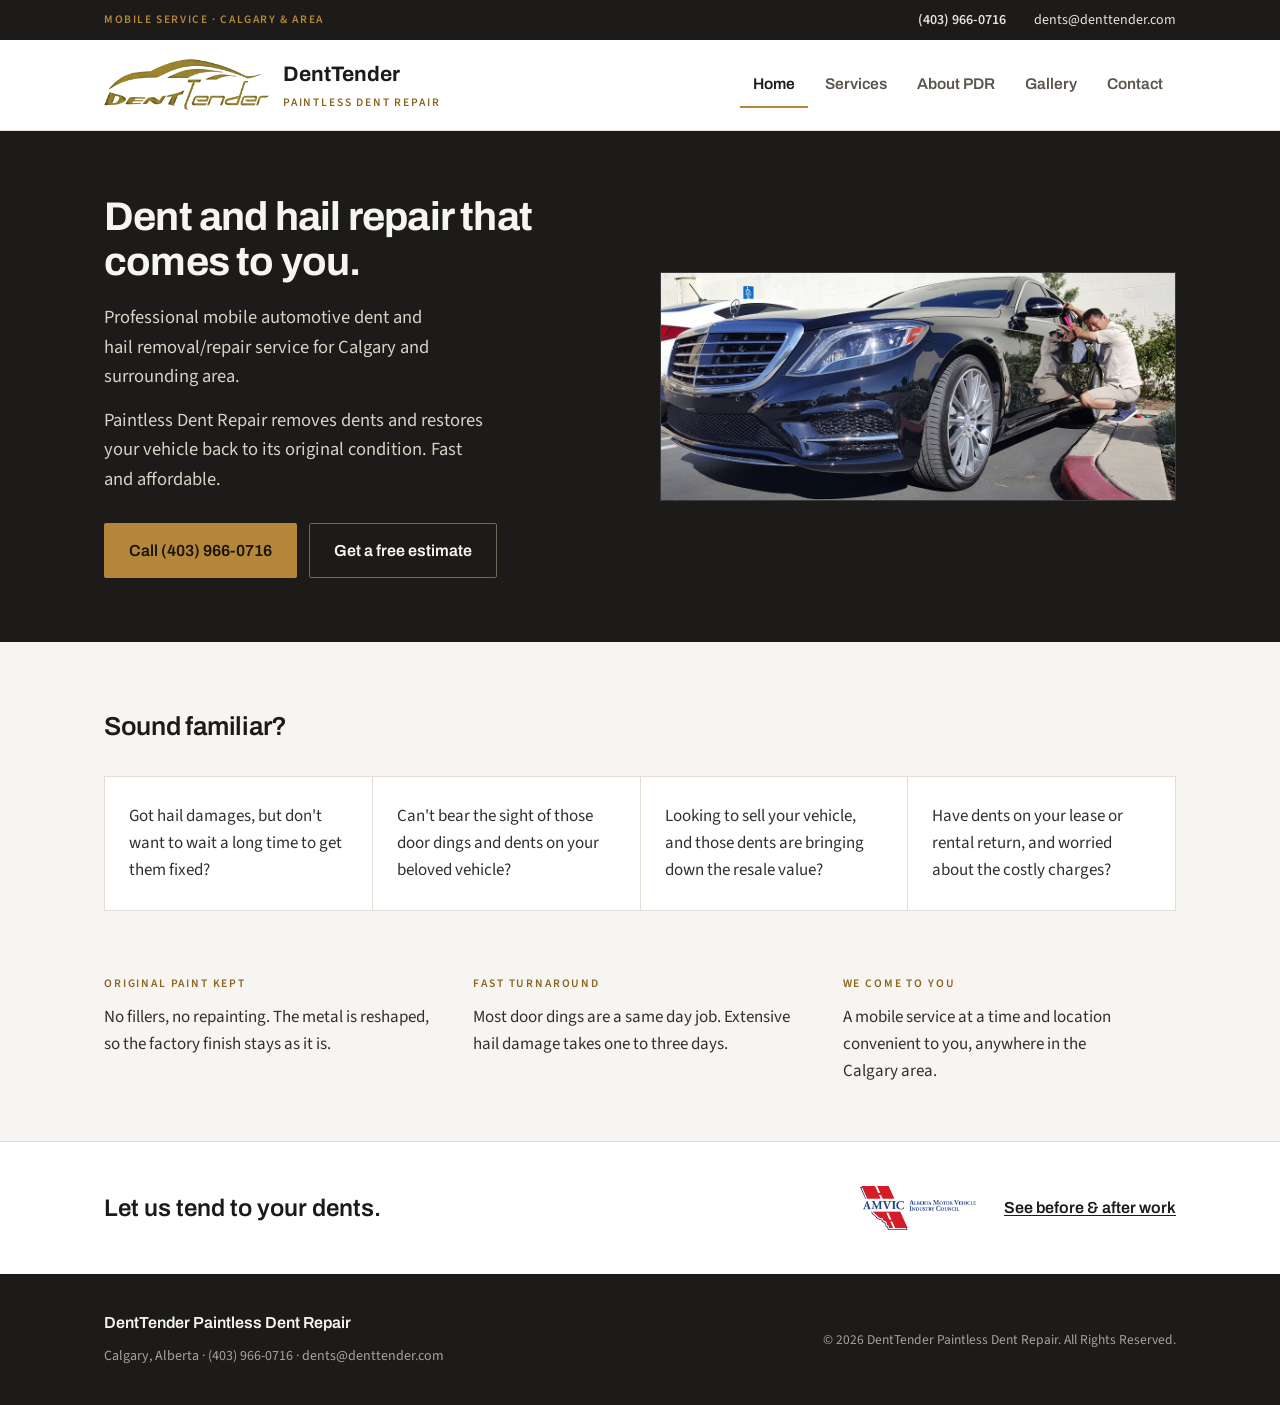
<file: index.html>
<!DOCTYPE html>
<html lang="en">
<head>
<meta charset="utf-8" />
<meta name="viewport" content="width=device-width, initial-scale=1" />
<title>DentTender Paintless Dent Repair — Calgary Dent &amp; Hail Repair</title>
<meta name="description" content="Mobile paintless dent and hail repair for Calgary and surrounding area." />
<link rel="preconnect" href="https://fonts.googleapis.com" />
<link rel="preconnect" href="https://fonts.gstatic.com" crossorigin="" />
<link href="https://fonts.googleapis.com/css2?family=Archivo:wght@500;600;700&family=Source+Sans+3:wght@400;600&display=swap" rel="stylesheet" />
<link rel="icon" href="images/favicon.png" type="image/png" />
<link rel="stylesheet" href="css/style.css" />
</head>
<body>
<div class="topbar">
  <div class="wrap">
    <span class="topbar__area">Mobile service &middot; Calgary &amp; area</span>
    <a class="is-phone" href="tel:4039660716">(403) 966-0716</a>
    <a href="mailto:dents@denttender.com">dents@denttender.com</a>
  </div>
</div>

<header class="masthead">
  <div class="wrap">
    <a class="brand" href="index.html">
      <img class="brand__mark" src="images/logo_gold_11.png" alt="DentTender Paintless Dent Repair Calgary" />
      <span>
        <span class="brand__name">DentTender</span>
        <span class="brand__tag">Paintless Dent Repair</span>
      </span>
    </a>
    <nav class="nav" aria-label="Main menu">
      <a href="index.html" aria-current="page">Home</a>
      <a href="services.html">Services</a>
      <a href="about-pdr.html">About PDR</a>
      <a href="gallery.html">Gallery</a>
      <a href="contact.html">Contact</a>
    </nav>
  </div>
</header>

<main>
  <section class="hero">
    <div class="wrap">
      <div class="hero__text">
        <h1>Dent and hail repair that comes to you.</h1>
        <p>Professional mobile automotive dent and hail removal/repair service for Calgary and surrounding area.</p>
        <p>Paintless Dent Repair removes dents and restores your vehicle back to its original condition. Fast and affordable.</p>
        <div class="hero__actions">
          <a class="btn btn--gold" href="tel:4039660716">Call (403) 966-0716</a>
          <a class="btn btn--ghost" href="contact.html">Get a free estimate</a>
        </div>
      </div>
      <img class="hero__media" src="images/S550.jpg" width="1100" height="486"
           alt="A DentTender technician using a reflection board to work a dent out of a black Mercedes S550" />
    </div>
  </section>

  <section class="section section--tight">
    <div class="wrap">
      <h2>Sound familiar?</h2>
      <div class="qgrid">
        <div>Got hail damages, but don't want to wait a long time to get them fixed?</div>
        <div>Can't bear the sight of those door dings and dents on your beloved vehicle?</div>
        <div>Looking to sell your vehicle, and those dents are bringing down the resale value?</div>
        <div>Have dents on your lease or rental return, and worried about the costly charges?</div>
      </div>
    </div>
  </section>

  <section class="section">
    <div class="wrap cols3-wrap">
      <div class="cols3">
        <div>
          <div class="eyebrow">Original paint kept</div>
          <p>No fillers, no repainting. The metal is reshaped, so the factory finish stays as it is.</p>
        </div>
        <div>
          <div class="eyebrow">Fast turnaround</div>
          <p>Most door dings are a same day job. Extensive hail damage takes one to three days.</p>
        </div>
        <div>
          <div class="eyebrow">We come to you</div>
          <p>A mobile service at a time and location convenient to you, anywhere in the Calgary area.</p>
        </div>
      </div>
    </div>
  </section>

  <section class="strip">
    <div class="wrap">
      <p class="strip__line">Let us tend to your dents.</p>
      <div class="strip__right">
        <img class="strip__badge" src="images/AMVIC_Horizontal_logo.png" alt="AMVIC licensed business" height="44" />
        <a href="gallery.html">See before &amp; after work</a>
      </div>
    </div>
  </section>
</main>

<footer class="footer">
  <div class="wrap">
    <div>
      <span class="footer__name">DentTender Paintless Dent Repair</span>
      <span class="footer__meta">Calgary, Alberta &middot; (403) 966-0716 &middot; dents@denttender.com</span>
    </div>
    <span class="footer__copy">&copy; 2026 DentTender Paintless Dent Repair. All Rights Reserved.</span>
  </div>
</footer>
</body>
</html>
</file>
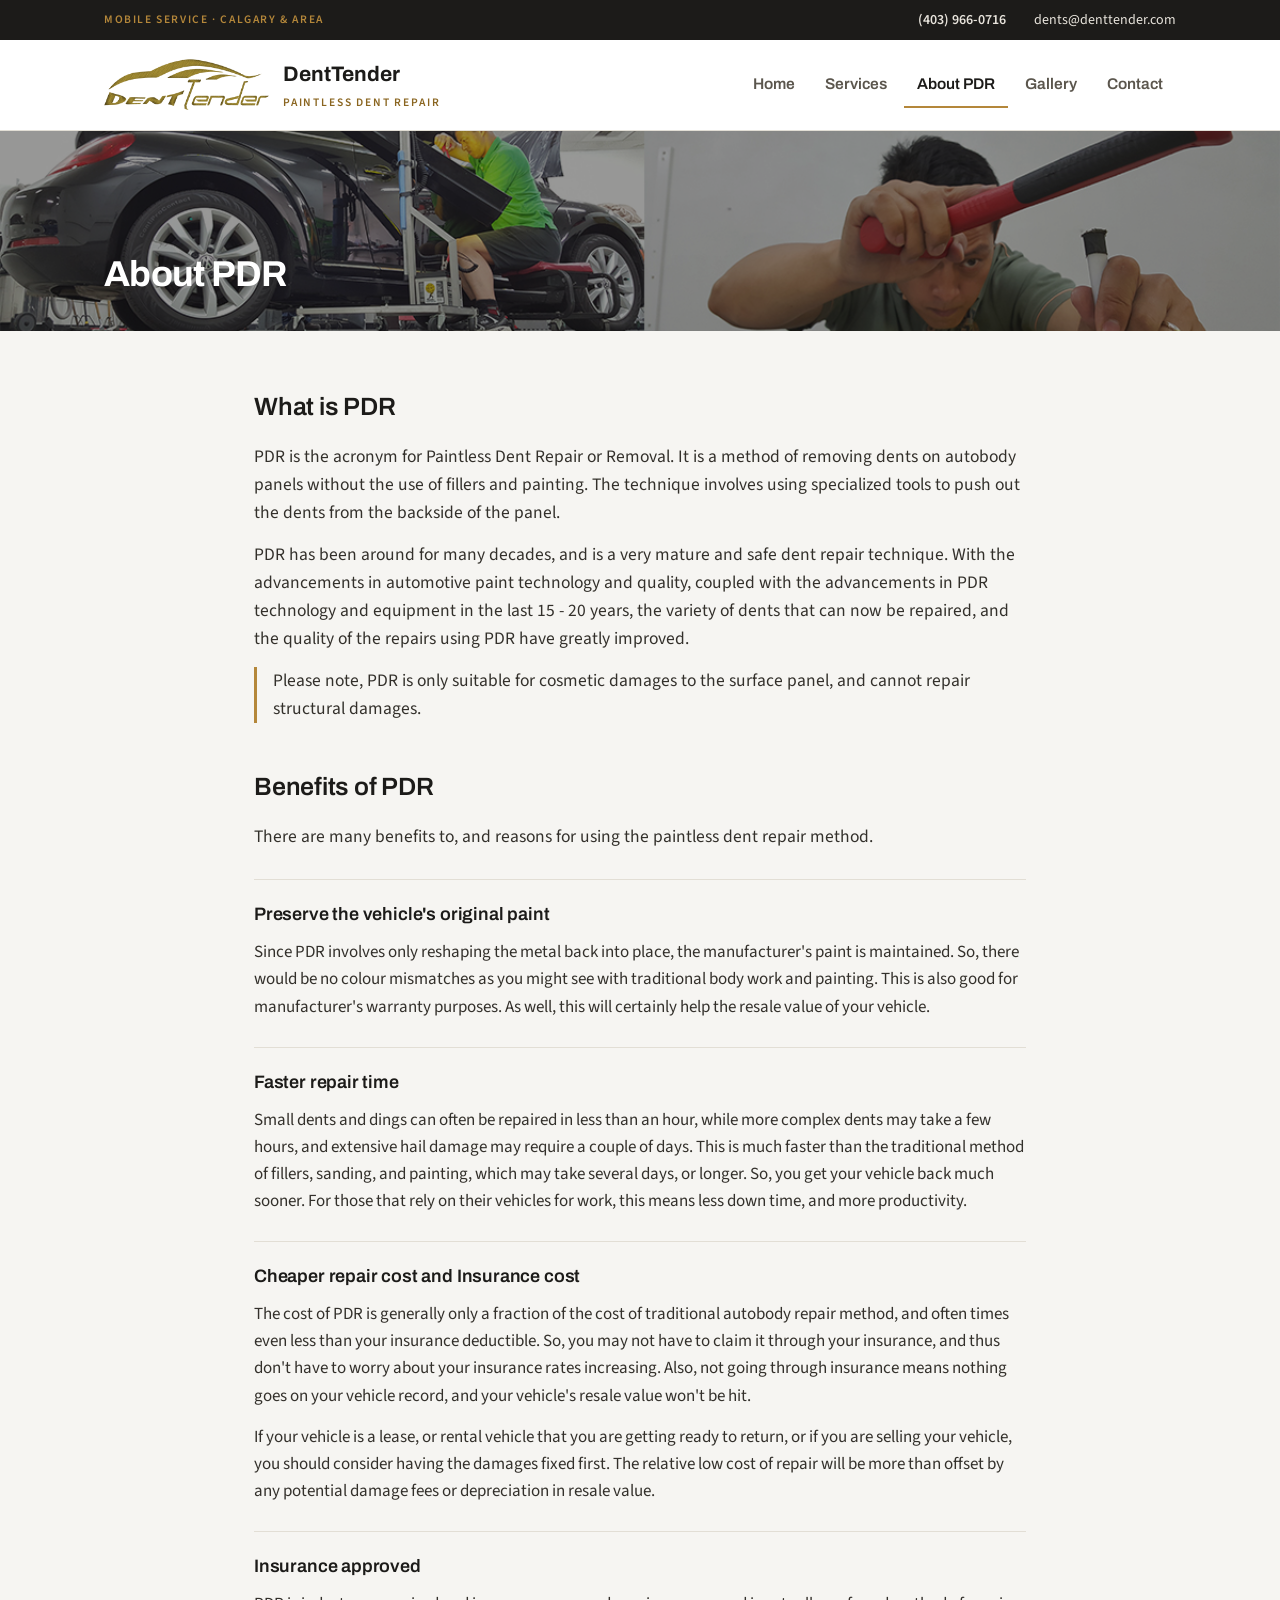
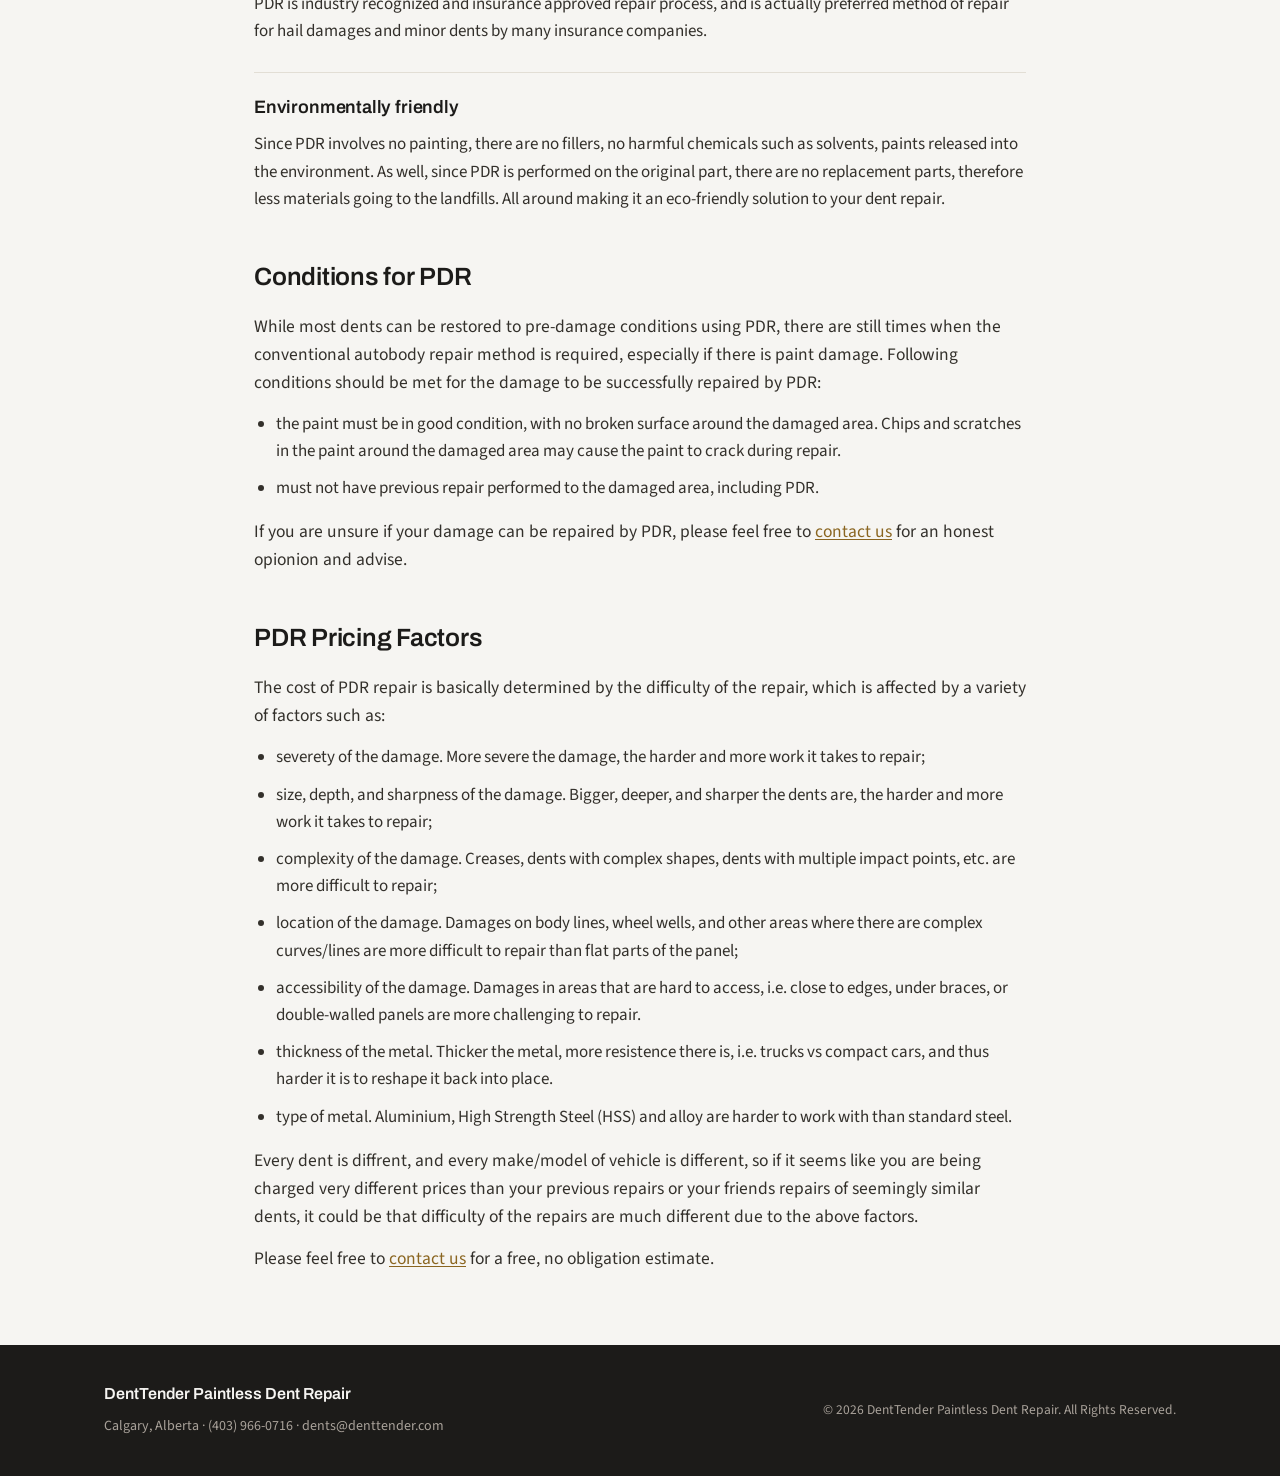
<file: about-pdr.html>
<!DOCTYPE html>
<html lang="en">
<head>
<meta charset="utf-8" />
<meta name="viewport" content="width=device-width, initial-scale=1" />
<title>About PDR — DentTender Paintless Dent Repair</title>
<meta name="description" content="What paintless dent repair is, its benefits, conditions and pricing factors." />
<link rel="preconnect" href="https://fonts.googleapis.com" />
<link rel="preconnect" href="https://fonts.gstatic.com" crossorigin="" />
<link href="https://fonts.googleapis.com/css2?family=Archivo:wght@500;600;700&family=Source+Sans+3:wght@400;600&display=swap" rel="stylesheet" />
<link rel="icon" href="images/favicon.png" type="image/png" />
<link rel="stylesheet" href="css/style.css" />
</head>
<body>
<div class="topbar">
  <div class="wrap">
    <span class="topbar__area">Mobile service &middot; Calgary &amp; area</span>
    <a class="is-phone" href="tel:4039660716">(403) 966-0716</a>
    <a href="mailto:dents@denttender.com">dents@denttender.com</a>
  </div>
</div>

<header class="masthead">
  <div class="wrap">
    <a class="brand" href="index.html">
      <img class="brand__mark" src="images/logo_gold_11.png" alt="DentTender Paintless Dent Repair Calgary" />
      <span>
        <span class="brand__name">DentTender</span>
        <span class="brand__tag">Paintless Dent Repair</span>
      </span>
    </a>
    <nav class="nav" aria-label="Main menu">
      <a href="index.html">Home</a>
      <a href="services.html">Services</a>
      <a href="about-pdr.html" aria-current="page">About PDR</a>
      <a href="gallery.html">Gallery</a>
      <a href="contact.html">Contact</a>
    </nav>
  </div>
</header>

<main>
  <div class="banner">
    <img class="banner__img" src="images/banner2.jpg" alt="" />
    <div class="banner__inner">
      <div class="wrap"><h1>About PDR</h1></div>
    </div>
  </div>

  <div class="wrap wrap--narrow">
    <article class="prose">
      <h2>What is PDR</h2>
      <p>PDR is the acronym for Paintless Dent Repair or Removal. It is a method of removing dents on autobody panels without the use of fillers and painting. The technique involves using specialized tools to push out the dents from the backside of the panel.</p>
      <p>PDR has been around for many decades, and is a very mature and safe dent repair technique. With the advancements in automotive paint technology and quality, coupled with the advancements in PDR technology and equipment in the last 15 - 20 years, the variety of dents that can now be repaired, and the quality of the repairs using PDR have greatly improved.</p>
      <p class="note block-gap">Please note, PDR is only suitable for cosmetic damages to the surface panel, and cannot repair structural damages.</p>

      <h2>Benefits of PDR</h2>
      <p>There are many benefits to, and reasons for using the paintless dent repair method.</p>
      <div class="stack">
        <div>
          <h3>Preserve the vehicle's original paint</h3>
          <p>Since PDR involves only reshaping the metal back into place, the manufacturer's paint is maintained. So, there would be no colour mismatches as you might see with traditional body work and painting. This is also good for manufacturer's warranty purposes. As well, this will certainly help the resale value of your vehicle.</p>
        </div>
        <div>
          <h3>Faster repair time</h3>
          <p>Small dents and dings can often be repaired in less than an hour, while more complex dents may take a few hours, and extensive hail damage may require a couple of days. This is much faster than the traditional method of fillers, sanding, and painting, which may take several days, or longer. So, you get your vehicle back much sooner. For those that rely on their vehicles for work, this means less down time, and more productivity.</p>
        </div>
        <div>
          <h3>Cheaper repair cost and Insurance cost</h3>
          <p>The cost of PDR is generally only a fraction of the cost of traditional autobody repair method, and often times even less than your insurance deductible. So, you may not have to claim it through your insurance, and thus don't have to worry about your insurance rates increasing. Also, not going through insurance means nothing goes on your vehicle record, and your vehicle's resale value won't be hit.</p>
          <p>If your vehicle is a lease, or rental vehicle that you are getting ready to return, or if you are selling your vehicle, you should consider having the damages fixed first. The relative low cost of repair will be more than offset by any potential damage fees or depreciation in resale value.</p>
        </div>
        <div>
          <h3>Insurance approved</h3>
          <p>PDR is industry recognized and insurance approved repair process, and is actually preferred method of repair for hail damages and minor dents by many insurance companies.</p>
        </div>
        <div>
          <h3>Environmentally friendly</h3>
          <p>Since PDR involves no painting, there are no fillers, no harmful chemicals such as solvents, paints released into the environment. As well, since PDR is performed on the original part, there are no replacement parts, therefore less materials going to the landfills. All around making it an eco-friendly solution to your dent repair.</p>
        </div>
      </div>

      <h2>Conditions for PDR</h2>
      <p>While most dents can be restored to pre-damage conditions using PDR, there are still times when the conventional autobody repair method is required, especially if there is paint damage. Following conditions should be met for the damage to be successfully repaired by PDR:</p>
      <ul>
        <li>the paint must be in good condition, with no broken surface around the damaged area. Chips and scratches in the paint around the damaged area may cause the paint to crack during repair.</li>
        <li>must not have previous repair performed to the damaged area, including PDR.</li>
      </ul>
      <p class="block-gap">If you are unsure if your damage can be repaired by PDR, please feel free to <a href="contact.html">contact us</a> for an honest opionion and advise.</p>

      <h2>PDR Pricing Factors</h2>
      <p>The cost of PDR repair is basically determined by the difficulty of the repair, which is affected by a variety of factors such as:</p>
      <ul>
        <li>severety of the damage. More severe the damage, the harder and more work it takes to repair;</li>
        <li>size, depth, and sharpness of the damage. Bigger, deeper, and sharper the dents are, the harder and more work it takes to repair;</li>
        <li>complexity of the damage. Creases, dents with complex shapes, dents with multiple impact points, etc. are more difficult to repair;</li>
        <li>location of the damage. Damages on body lines, wheel wells, and other areas where there are complex curves/lines are more difficult to repair than flat parts of the panel;</li>
        <li>accessibility of the damage. Damages in areas that are hard to access, i.e. close to edges, under braces, or double-walled panels are more challenging to repair.</li>
        <li>thickness of the metal. Thicker the metal, more resistence there is, i.e. trucks vs compact cars, and thus harder it is to reshape it back into place.</li>
        <li>type of metal. Aluminium, High Strength Steel (HSS) and alloy are harder to work with than standard steel.</li>
      </ul>
      <p>Every dent is diffrent, and every make/model of vehicle is different, so if it seems like you are being charged very different prices than your previous repairs or your friends repairs of seemingly similar dents, it could be that difficulty of the repairs are much different due to the above factors.</p>
      <p>Please feel free to <a href="contact.html">contact us</a> for a free, no obligation estimate.</p>
    </article>
  </div>
</main>

<footer class="footer">
  <div class="wrap">
    <div>
      <span class="footer__name">DentTender Paintless Dent Repair</span>
      <span class="footer__meta">Calgary, Alberta &middot; (403) 966-0716 &middot; dents@denttender.com</span>
    </div>
    <span class="footer__copy">&copy; 2026 DentTender Paintless Dent Repair. All Rights Reserved.</span>
  </div>
</footer>
</body>
</html>
</file>
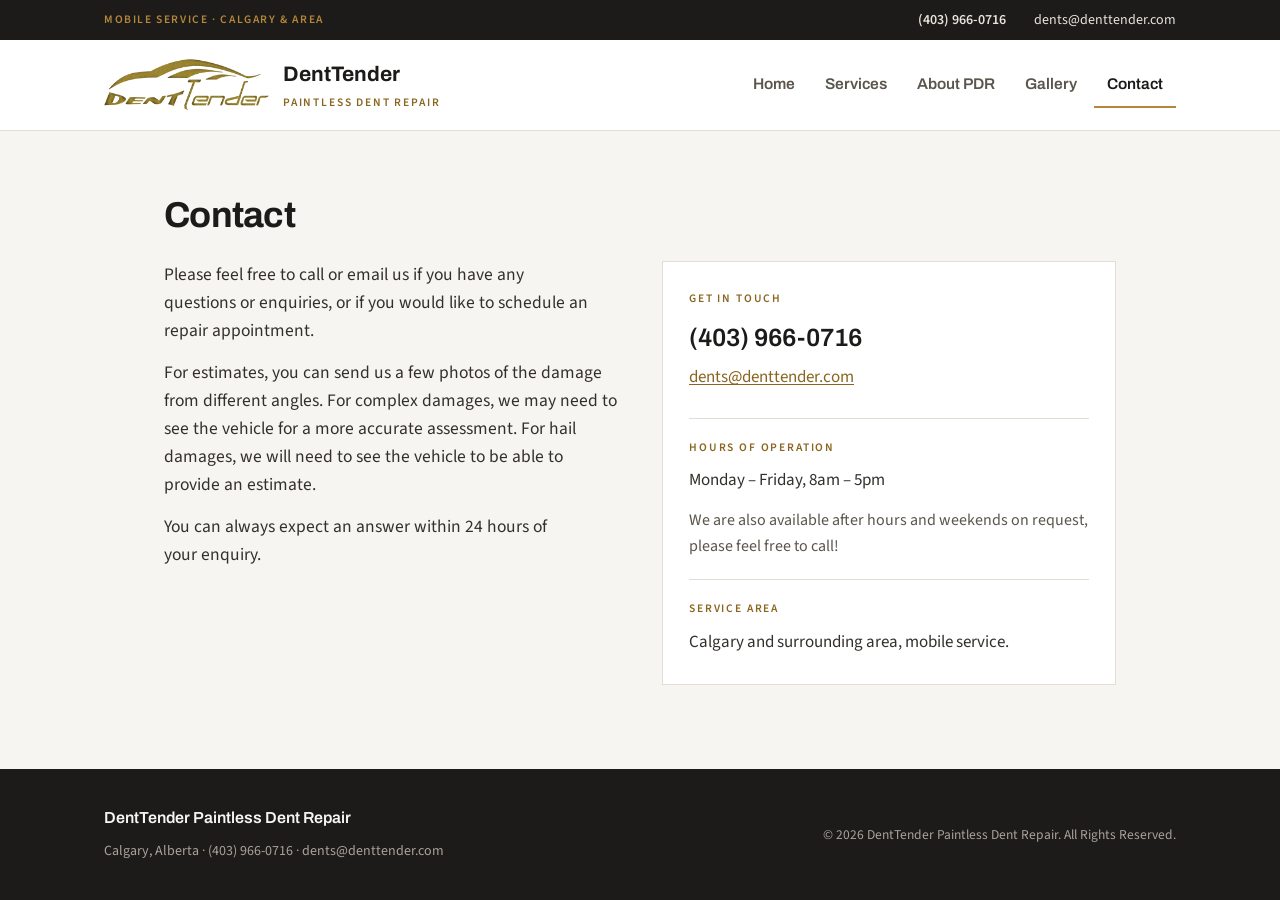
<file: contact.html>
<!DOCTYPE html>
<html lang="en">
<head>
<meta charset="utf-8" />
<meta name="viewport" content="width=device-width, initial-scale=1" />
<title>Contact — DentTender Paintless Dent Repair</title>
<meta name="description" content="Call (403) 966-0716 or email dents@denttender.com for a free dent repair estimate." />
<link rel="preconnect" href="https://fonts.googleapis.com" />
<link rel="preconnect" href="https://fonts.gstatic.com" crossorigin="" />
<link href="https://fonts.googleapis.com/css2?family=Archivo:wght@500;600;700&family=Source+Sans+3:wght@400;600&display=swap" rel="stylesheet" />
<link rel="icon" href="images/favicon.png" type="image/png" />
<link rel="stylesheet" href="css/style.css" />
</head>
<body>
<div class="topbar">
  <div class="wrap">
    <span class="topbar__area">Mobile service &middot; Calgary &amp; area</span>
    <a class="is-phone" href="tel:4039660716">(403) 966-0716</a>
    <a href="mailto:dents@denttender.com">dents@denttender.com</a>
  </div>
</div>

<header class="masthead">
  <div class="wrap">
    <a class="brand" href="index.html">
      <img class="brand__mark" src="images/logo_gold_11.png" alt="DentTender Paintless Dent Repair Calgary" />
      <span>
        <span class="brand__name">DentTender</span>
        <span class="brand__tag">Paintless Dent Repair</span>
      </span>
    </a>
    <nav class="nav" aria-label="Main menu">
      <a href="index.html">Home</a>
      <a href="services.html">Services</a>
      <a href="about-pdr.html">About PDR</a>
      <a href="gallery.html">Gallery</a>
      <a href="contact.html" aria-current="page">Contact</a>
    </nav>
  </div>
</header>

<main>
  <div class="wrap wrap--mid">
    <section class="contact">
      <h1>Contact</h1>
      <div class="contact__cols">
        <div>
          <p>Please feel free to call or email us if you have any questions or enquiries, or if you would like to schedule an repair appointment.</p>
          <p>For estimates, you can send us a few photos of the damage from different angles. For complex damages, we may need to see the vehicle for a more accurate assessment. For hail damages, we will need to see the vehicle to be able to provide an estimate.</p>
          <p>You can always expect an answer within 24 hours of your enquiry.</p>
        </div>
        <div class="card">
          <div class="eyebrow">Get in touch</div>
          <a class="card__phone" href="tel:4039660716">(403) 966-0716</a>
          <a class="card__email" href="mailto:dents@denttender.com">dents@denttender.com</a>
          <div class="card__sub">
            <div class="eyebrow">Hours of operation</div>
            <p>Monday &ndash; Friday, 8am &ndash; 5pm</p>
            <p class="fine">We are also available after hours and weekends on request, please feel free to call!</p>
          </div>
          <div class="card__sub">
            <div class="eyebrow">Service area</div>
            <p>Calgary and surrounding area, mobile service.</p>
          </div>
        </div>
      </div>
    </section>
  </div>
</main>

<footer class="footer">
  <div class="wrap">
    <div>
      <span class="footer__name">DentTender Paintless Dent Repair</span>
      <span class="footer__meta">Calgary, Alberta &middot; (403) 966-0716 &middot; dents@denttender.com</span>
    </div>
    <span class="footer__copy">&copy; 2026 DentTender Paintless Dent Repair. All Rights Reserved.</span>
  </div>
</footer>
</body>
</html>
</file>
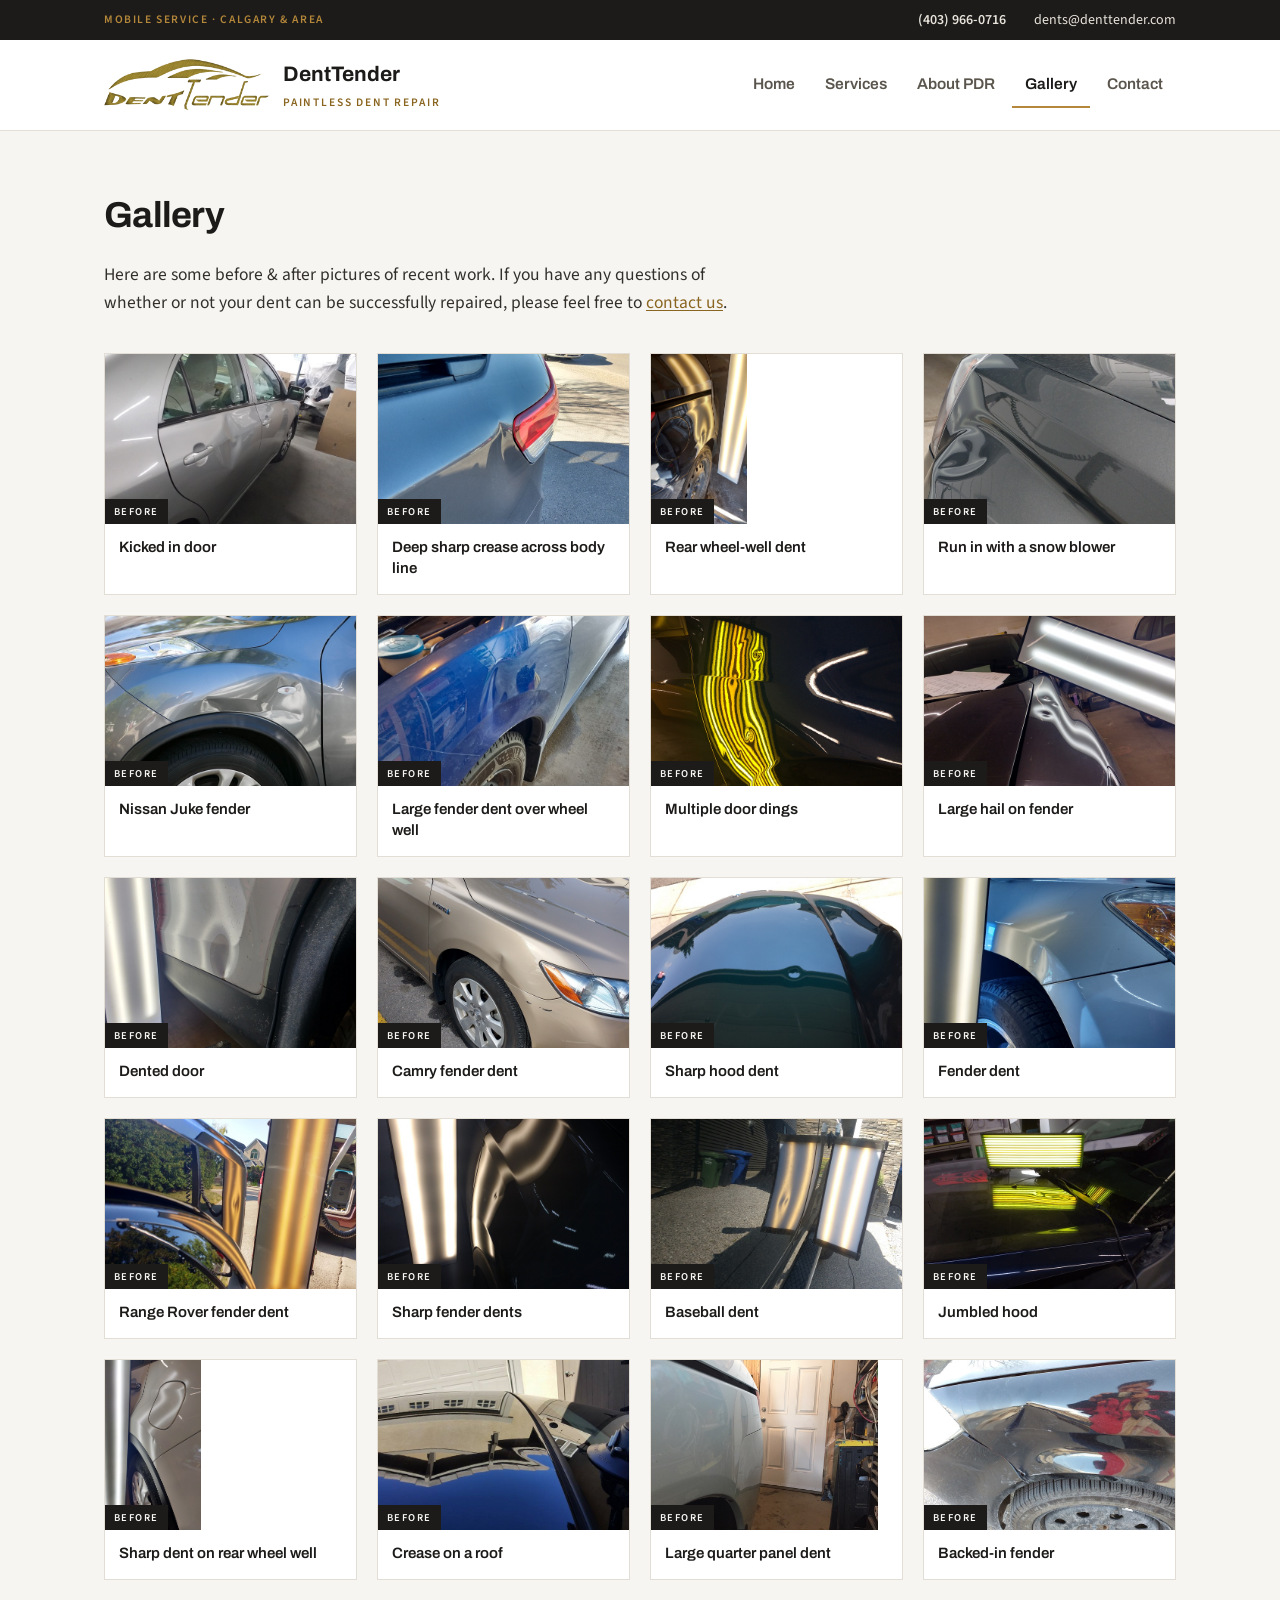
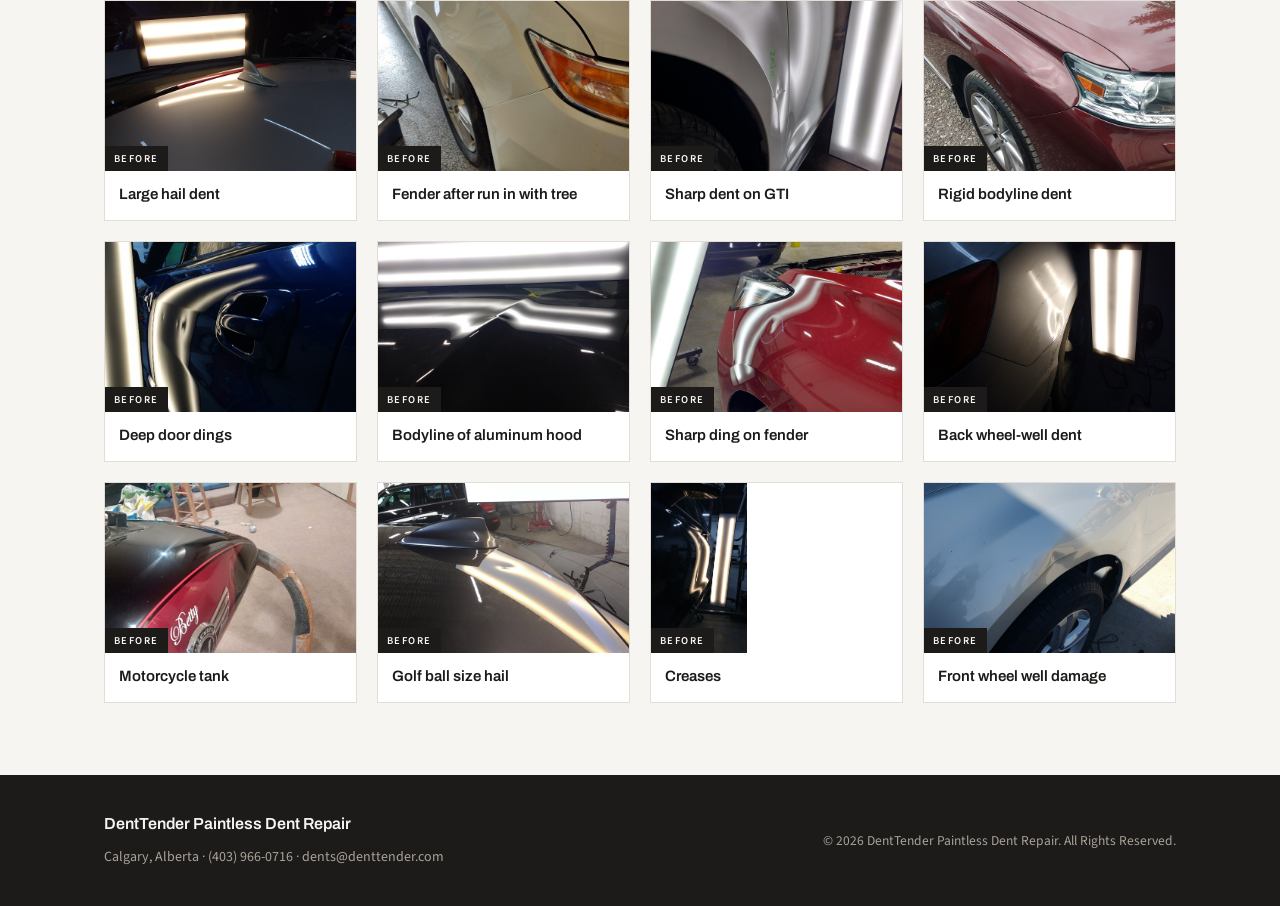
<file: gallery.html>
<!DOCTYPE html>
<html lang="en">
<head>
<meta charset="utf-8" />
<meta name="viewport" content="width=device-width, initial-scale=1" />
<title>Gallery — DentTender Paintless Dent Repair</title>
<meta name="description" content="Before and after pictures of recent paintless dent repair work in Calgary." />
<link rel="preconnect" href="https://fonts.googleapis.com" />
<link rel="preconnect" href="https://fonts.gstatic.com" crossorigin="" />
<link href="https://fonts.googleapis.com/css2?family=Archivo:wght@500;600;700&family=Source+Sans+3:wght@400;600&display=swap" rel="stylesheet" />
<link rel="icon" href="images/favicon.png" type="image/png" />
<link rel="stylesheet" href="css/style.css" />
</head>
<body>
<div class="topbar">
  <div class="wrap">
    <span class="topbar__area">Mobile service &middot; Calgary &amp; area</span>
    <a class="is-phone" href="tel:4039660716">(403) 966-0716</a>
    <a href="mailto:dents@denttender.com">dents@denttender.com</a>
  </div>
</div>

<header class="masthead">
  <div class="wrap">
    <a class="brand" href="index.html">
      <img class="brand__mark" src="images/logo_gold_11.png" alt="DentTender Paintless Dent Repair Calgary" />
      <span>
        <span class="brand__name">DentTender</span>
        <span class="brand__tag">Paintless Dent Repair</span>
      </span>
    </a>
    <nav class="nav" aria-label="Main menu">
      <a href="index.html">Home</a>
      <a href="services.html">Services</a>
      <a href="about-pdr.html">About PDR</a>
      <a href="gallery.html" aria-current="page">Gallery</a>
      <a href="contact.html">Contact</a>
    </nav>
  </div>
</header>

<main>
  <div class="wrap">
    <section class="gallery">
      <h1>Gallery</h1>
      <p class="gallery__intro">Here are some before &amp; after pictures of recent work. If you have any questions of whether or not your dent can be successfully repaired, please feel free to <a href="contact.html">contact us</a>.</p>
      <div class="grid" id="gallery-grid"></div>
    </section>
  </div>

  <div class="lightbox" id="lightbox" hidden>
    <div class="lightbox__inner">
      <div class="lightbox__head">
        <h2 id="lightbox-title"></h2>
        <button type="button" class="lightbox__close">Close</button>
      </div>
      <div class="lightbox__pair">
        <figure>
          <img id="lightbox-before" alt="Before repair" />
          <figcaption>Before</figcaption>
        </figure>
        <figure>
          <img id="lightbox-after" alt="After repair" />
          <figcaption>After</figcaption>
        </figure>
      </div>
    </div>
  </div>
</main>
<script src="js/gallery.js"></script>

<footer class="footer">
  <div class="wrap">
    <div>
      <span class="footer__name">DentTender Paintless Dent Repair</span>
      <span class="footer__meta">Calgary, Alberta &middot; (403) 966-0716 &middot; dents@denttender.com</span>
    </div>
    <span class="footer__copy">&copy; 2026 DentTender Paintless Dent Repair. All Rights Reserved.</span>
  </div>
</footer>
</body>
</html>
</file>
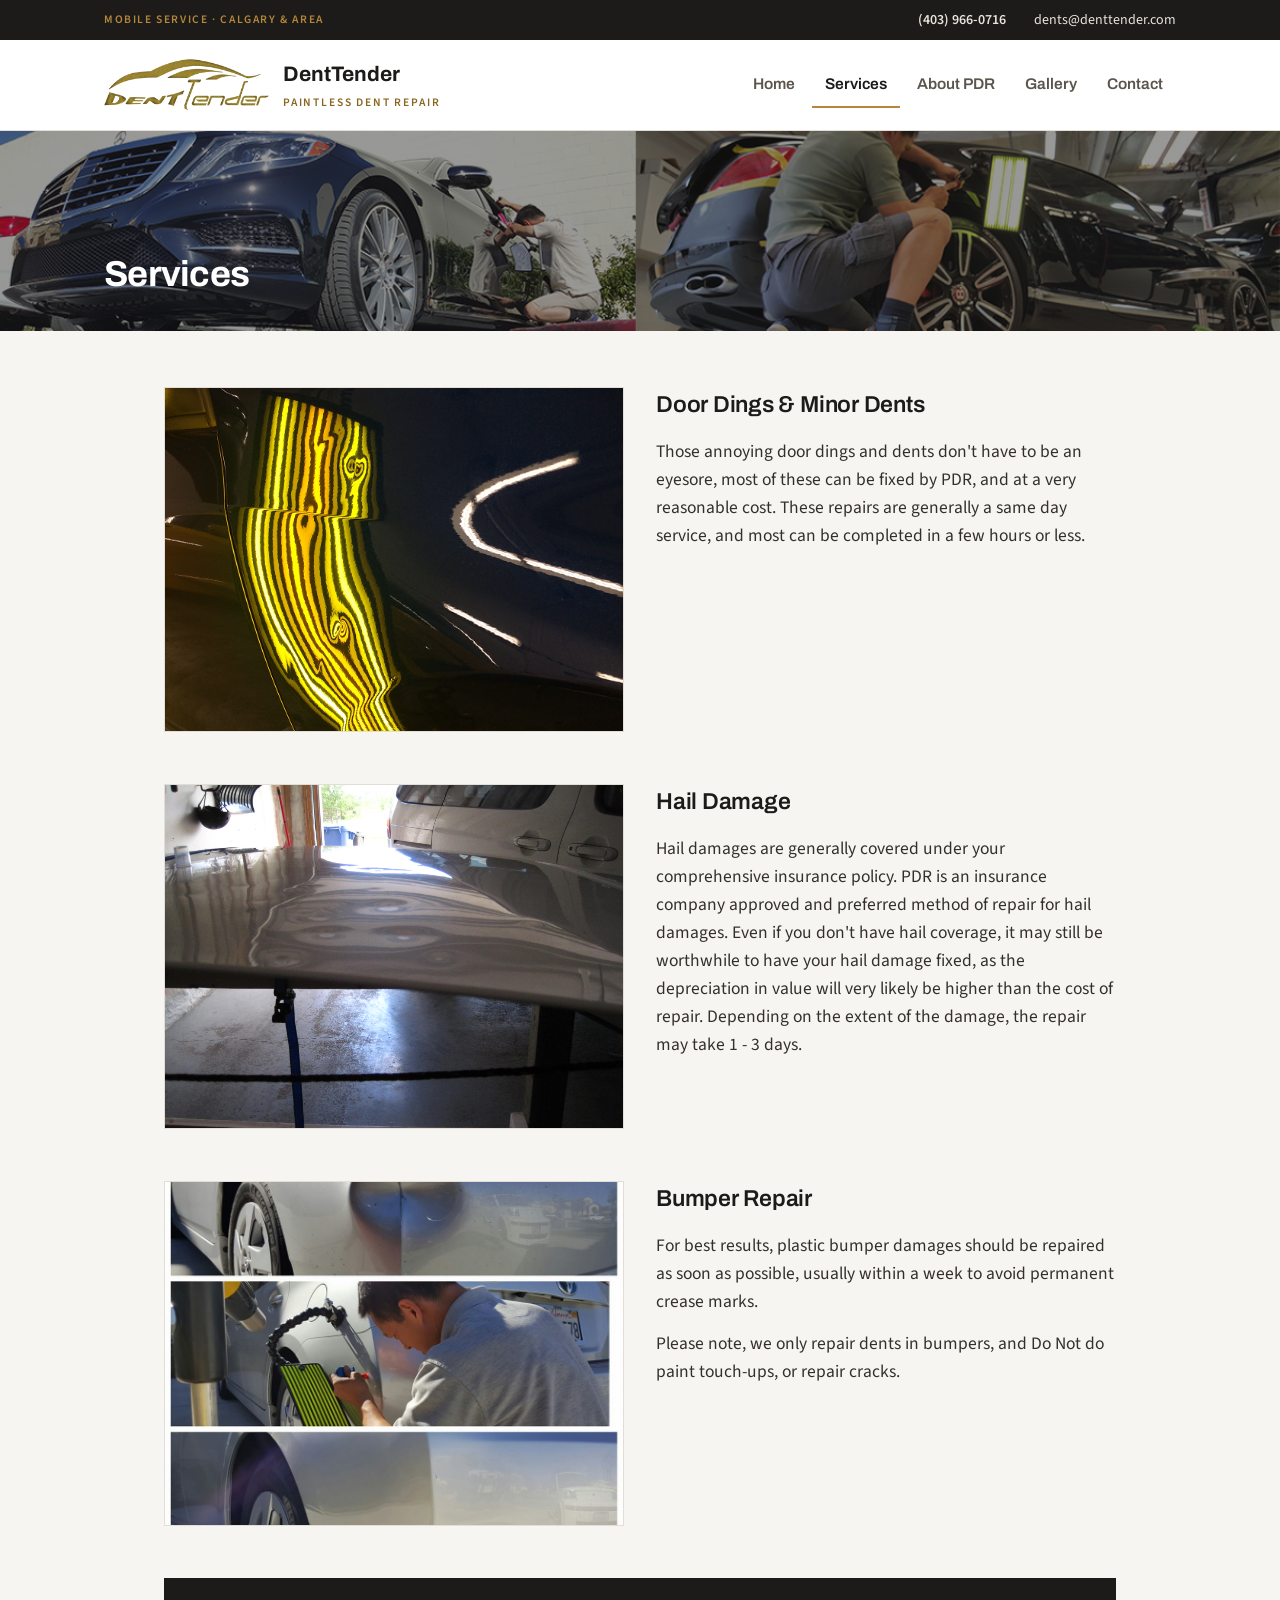
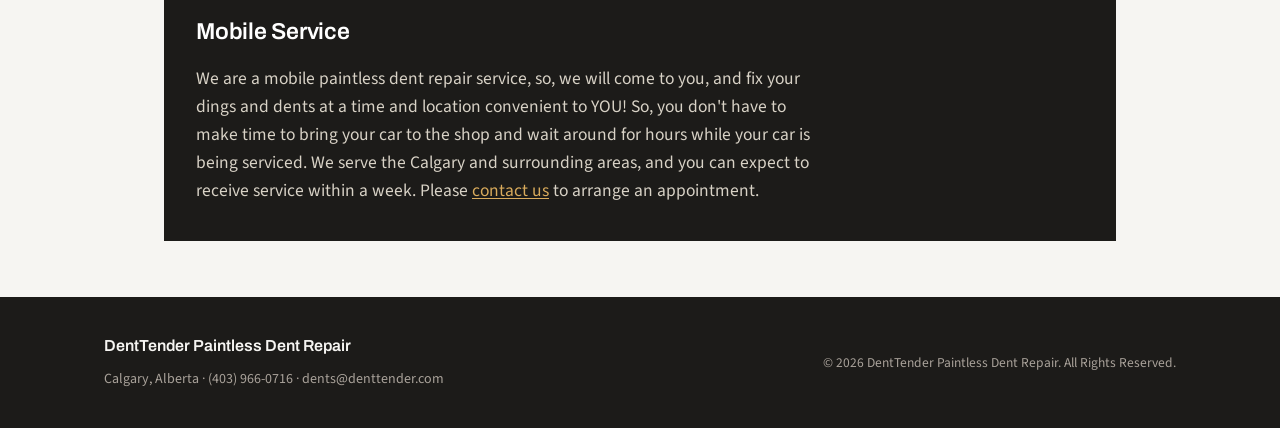
<file: services.html>
<!DOCTYPE html>
<html lang="en">
<head>
<meta charset="utf-8" />
<meta name="viewport" content="width=device-width, initial-scale=1" />
<title>Services — DentTender Paintless Dent Repair</title>
<meta name="description" content="Door dings, hail damage and bumper dent repair, mobile across Calgary." />
<link rel="preconnect" href="https://fonts.googleapis.com" />
<link rel="preconnect" href="https://fonts.gstatic.com" crossorigin="" />
<link href="https://fonts.googleapis.com/css2?family=Archivo:wght@500;600;700&family=Source+Sans+3:wght@400;600&display=swap" rel="stylesheet" />
<link rel="icon" href="images/favicon.png" type="image/png" />
<link rel="stylesheet" href="css/style.css" />
</head>
<body>
<div class="topbar">
  <div class="wrap">
    <span class="topbar__area">Mobile service &middot; Calgary &amp; area</span>
    <a class="is-phone" href="tel:4039660716">(403) 966-0716</a>
    <a href="mailto:dents@denttender.com">dents@denttender.com</a>
  </div>
</div>

<header class="masthead">
  <div class="wrap">
    <a class="brand" href="index.html">
      <img class="brand__mark" src="images/logo_gold_11.png" alt="DentTender Paintless Dent Repair Calgary" />
      <span>
        <span class="brand__name">DentTender</span>
        <span class="brand__tag">Paintless Dent Repair</span>
      </span>
    </a>
    <nav class="nav" aria-label="Main menu">
      <a href="index.html">Home</a>
      <a href="services.html" aria-current="page">Services</a>
      <a href="about-pdr.html">About PDR</a>
      <a href="gallery.html">Gallery</a>
      <a href="contact.html">Contact</a>
    </nav>
  </div>
</header>

<main>
  <div class="banner">
    <img class="banner__img" src="images/banner5.jpg" alt="" />
    <div class="banner__inner">
      <div class="wrap"><h1>Services</h1></div>
    </div>
  </div>

  <div class="wrap wrap--mid">
    <div class="services">
      <section class="service">
        <img src="images/Golf_GTI_before.png" alt="Door dings on a Golf GTI" />
        <div>
          <h2>Door Dings &amp; Minor Dents</h2>
          <p>Those annoying door dings and dents don't have to be an eyesore, most of these can be fixed by PDR, and at a very reasonable cost. These repairs are generally a same day service, and most can be completed in a few hours or less.</p>
        </div>
      </section>

      <section class="service">
        <img src="images/IMG_2447.JPG" alt="Hail damage repair" />
        <div>
          <h2>Hail Damage</h2>
          <p>Hail damages are generally covered under your comprehensive insurance policy. PDR is an insurance company approved and preferred method of repair for hail damages. Even if you don't have hail coverage, it may still be worthwhile to have your hail damage fixed, as the depreciation in value will very likely be higher than the cost of repair. Depending on the extent of the damage, the repair may take 1 - 3 days.</p>
        </div>
      </section>

      <section class="service">
        <img src="images/Prius_bumper.jpg" alt="Bumper dent repair" />
        <div>
          <h2>Bumper Repair</h2>
          <p>For best results, plastic bumper damages should be repaired as soon as possible, usually within a week to avoid permanent crease marks.</p>
          <p>Please note, we only repair dents in bumpers, and Do Not do paint touch-ups, or repair cracks.</p>
        </div>
      </section>

      <section class="panel">
        <h2>Mobile Service</h2>
        <p>We are a mobile paintless dent repair service, so, we will come to you, and fix your dings and dents at a time and location convenient to YOU! So, you don't have to make time to bring your car to the shop and wait around for hours while your car is being serviced. We serve the Calgary and surrounding areas, and you can expect to receive service within a week. Please <a href="contact.html">contact us</a> to arrange an appointment.</p>
      </section>
    </div>
  </div>
</main>

<footer class="footer">
  <div class="wrap">
    <div>
      <span class="footer__name">DentTender Paintless Dent Repair</span>
      <span class="footer__meta">Calgary, Alberta &middot; (403) 966-0716 &middot; dents@denttender.com</span>
    </div>
    <span class="footer__copy">&copy; 2026 DentTender Paintless Dent Repair. All Rights Reserved.</span>
  </div>
</footer>
</body>
</html>
</file>
<file: css/style.css>
/* DentTender Paintless Dent Repair — stylesheet */
:root{
  --ink:#1c1b19;
  --ink-soft:#33302b;
  --ink-mute:#5b564d;
  --paper:#f6f5f2;
  --card:#ffffff;
  --line:#e2ded5;
  --gold:#b4873a;
  --gold-dark:#8a6520;
  --font-head:"Archivo",Helvetica,Arial,sans-serif;
  --font-body:"Source Sans 3",Helvetica,Arial,sans-serif;
  --wrap:1120px;
}
*{box-sizing:border-box}
html{-webkit-text-size-adjust:100%}
body{margin:0;background:var(--paper);color:var(--ink);font-family:var(--font-body);font-size:17px;line-height:1.6;-webkit-font-smoothing:antialiased;display:flex;flex-direction:column;min-height:100vh}
img{display:block;max-width:100%}
a{color:var(--gold-dark);text-decoration:underline;text-underline-offset:2px}
a:hover{color:var(--ink)}
h1,h2,h3{font-family:var(--font-head);letter-spacing:-.01em;margin:0}
p{margin:0 0 14px;text-wrap:pretty}
p:last-child{margin-bottom:0}
.wrap{max-width:var(--wrap);margin:0 auto;padding:0 24px;width:100%}
.wrap--narrow{max-width:820px}
.wrap--mid{max-width:1000px}
.sr-only{position:absolute;width:1px;height:1px;overflow:hidden;clip:rect(0 0 0 0);white-space:nowrap}

/* ---------- Top bar ---------- */
.topbar{background:var(--ink);color:#e8e4dc;font-size:14px}
.topbar .wrap{display:flex;flex-wrap:wrap;gap:8px 28px;align-items:center;justify-content:flex-end;padding-top:9px;padding-bottom:9px}
.topbar__area{margin-right:auto;font-size:11.5px;letter-spacing:.14em;text-transform:uppercase;color:var(--gold);font-weight:600}
.topbar a{color:#e8e4dc;text-decoration:none}
.topbar a:hover{color:#fff;text-decoration:underline}
.topbar a.is-phone{font-weight:600}

/* ---------- Header / nav ---------- */
.masthead{background:var(--card);border-bottom:1px solid var(--line)}
.masthead .wrap{display:flex;flex-wrap:wrap;gap:16px 24px;align-items:center;justify-content:space-between;padding-top:18px;padding-bottom:18px}
.brand{display:flex;align-items:center;gap:14px;text-decoration:none}
.brand__mark{height:52px;width:auto;flex:none}
.brand__name{font-family:var(--font-head);font-weight:700;font-size:21px;color:var(--ink);display:block}
.brand__tag{font-size:11.5px;letter-spacing:.16em;text-transform:uppercase;color:var(--gold-dark);font-weight:600;display:block;margin-top:2px}
.nav{display:flex;flex-wrap:wrap;gap:4px}
.nav a{font-family:var(--font-head);font-size:15.5px;font-weight:600;color:var(--ink-mute);text-decoration:none;padding:9px 13px;border-bottom:2px solid transparent}
.nav a:hover{color:var(--ink)}
.nav a[aria-current="page"]{color:var(--ink);border-bottom-color:var(--gold)}

main{flex:1}

/* ---------- Buttons ---------- */
.btn{display:inline-block;font-family:var(--font-head);font-weight:600;font-size:16px;padding:14px 24px;text-decoration:none;border-radius:2px;border:1px solid transparent}
.btn--gold{background:var(--gold);color:#1a1508}
.btn--gold:hover{background:#c99a48;color:#1a1508}
.btn--ghost{border-color:#6d675c;color:var(--paper)}
.btn--ghost:hover{border-color:var(--paper);color:#fff}

/* ---------- Hero ---------- */
.hero{background:var(--ink);color:var(--paper)}
.hero .wrap{display:grid;grid-template-columns:repeat(auto-fit,minmax(320px,1fr));gap:40px;align-items:center}
.hero__text{padding:64px 0}
.hero h1{font-size:40px;font-weight:700;line-height:1.12;letter-spacing:-.02em;margin-bottom:18px}
.hero p{font-size:18.5px;color:#d8d2c6;max-width:46ch}
.hero__actions{display:flex;flex-wrap:wrap;gap:12px;margin-top:28px}
.hero__media{justify-self:end;width:100%;height:auto;border:1px solid rgba(255,255,255,.14)}

/* ---------- Sections ---------- */
.section{padding:56px 0}
.section--tight{padding:64px 0 8px}
.section h2{font-size:26px;font-weight:600;margin-bottom:28px}
.qgrid{display:grid;grid-template-columns:repeat(auto-fit,minmax(250px,1fr));gap:1px;background:var(--line);border:1px solid var(--line)}
.qgrid > div{background:var(--card);padding:26px 24px;color:var(--ink-soft)}
.cols3{display:grid;grid-template-columns:repeat(auto-fit,minmax(240px,1fr));gap:36px}
.eyebrow{font-size:11.5px;letter-spacing:.16em;text-transform:uppercase;color:var(--gold-dark);font-weight:600;margin-bottom:10px}
.cols3 p{color:var(--ink-soft)}

.strip{border-top:1px solid var(--line);background:var(--card)}
.strip .wrap{display:flex;flex-wrap:wrap;align-items:center;gap:24px 40px;justify-content:space-between;padding-top:44px;padding-bottom:44px}
.strip__line{font-family:var(--font-head);font-size:24px;font-weight:600;margin:0}
.strip__right{display:flex;align-items:center;gap:28px;flex-wrap:wrap}
.strip__right a{font-family:var(--font-head);font-weight:600;font-size:16px;color:var(--ink)}

/* ---------- Page banner ---------- */
.banner{height:200px;background:var(--ink);position:relative;overflow:hidden}
.banner__img{width:100%;height:100%;object-fit:cover;opacity:.55}
.banner__inner{position:absolute;inset:0;display:flex;align-items:flex-end}
.banner h1{font-size:36px;font-weight:700;color:#fff;letter-spacing:-.02em;padding-bottom:28px}

/* ---------- Services ---------- */
.services{display:flex;flex-direction:column;gap:52px;padding:56px 0}
.service{display:grid;grid-template-columns:repeat(auto-fit,minmax(260px,1fr));gap:32px;align-items:start}
.service img,.service .ph{border:1px solid var(--line);width:100%;aspect-ratio:4/3;object-fit:cover}
.service h2{font-size:23px;font-weight:600;margin-bottom:14px}
.service p{color:var(--ink-soft);font-size:17.5px}
.panel{background:var(--ink);color:var(--paper);padding:36px 32px}
.panel h2{font-size:23px;font-weight:600;color:#fff;margin-bottom:14px}
.panel p{color:#d8d2c6;font-size:17.5px;max-width:70ch}
.panel a{color:#d9ab5c}
.panel a:hover{color:#fff}

/* ---------- About ---------- */
.prose{padding:56px 0 72px}
.prose h2{font-size:25px;font-weight:600;margin:0 0 16px}
.prose h2 + p{font-size:17.5px}
.prose p{color:var(--ink-soft);font-size:17.5px}
.prose ul{margin:0 0 16px;padding-left:22px;color:var(--ink-soft);display:flex;flex-direction:column;gap:10px}
.note{border-left:3px solid var(--gold);padding-left:16px}
.stack{display:flex;flex-direction:column;gap:26px;margin:28px 0 44px}
.stack > div{border-top:1px solid var(--line);padding-top:20px}
.stack h3{font-size:18px;font-weight:600;margin-bottom:10px}
.stack p{font-size:17px}
.block-gap{margin-bottom:44px}

/* ---------- Gallery ---------- */
.gallery{padding:56px 0 72px}
.gallery h1{font-size:36px;font-weight:700;letter-spacing:-.02em;margin-bottom:16px}
.gallery__intro{max-width:70ch;color:var(--ink-soft);font-size:17.5px;margin-bottom:36px}
.grid{display:grid;grid-template-columns:repeat(auto-fill,minmax(230px,1fr));gap:20px}
.shot{padding:0;border:1px solid var(--line);background:var(--card);text-align:left;cursor:pointer;font-family:inherit;display:flex;flex-direction:column}
.shot:hover{border-color:var(--gold)}
.shot__frame{position:relative;height:170px;background:#eceae4}
.shot__frame img{width:100%;height:100%;object-fit:cover}
.shot__tag{position:absolute;left:0;bottom:0;background:var(--ink);color:var(--paper);font-size:10.5px;letter-spacing:.14em;text-transform:uppercase;padding:5px 9px;font-weight:600}
.shot__title{padding:13px 14px 15px;font-family:var(--font-head);font-size:15px;font-weight:600;line-height:1.4;color:var(--ink)}

/* ---------- Lightbox ---------- */
.lightbox{position:fixed;inset:0;background:rgba(16,15,14,.88);z-index:50;display:flex;align-items:center;justify-content:center;padding:24px;overflow:auto}
.lightbox[hidden]{display:none}
.lightbox__inner{max-width:1000px;width:100%}
.lightbox__head{display:flex;align-items:baseline;justify-content:space-between;gap:16px;margin-bottom:14px}
.lightbox__head h2{font-size:20px;font-weight:600;color:#fff}
.lightbox__close{background:none;border:1px solid #6d675c;color:var(--paper);font-family:var(--font-head);font-size:14px;padding:7px 14px;cursor:pointer}
.lightbox__close:hover{border-color:var(--paper)}
.lightbox__pair{display:grid;grid-template-columns:repeat(auto-fit,minmax(280px,1fr));gap:14px}
.lightbox figure{margin:0}
.lightbox figcaption{font-size:11.5px;letter-spacing:.14em;text-transform:uppercase;color:#d9ab5c;font-weight:600;padding-top:9px}
.lightbox img,.lightbox .ph{width:100%;aspect-ratio:4/3;object-fit:contain;background:#221f1b}

/* ---------- Contact ---------- */
.contact{padding:56px 0 72px}
.contact h1{font-size:36px;font-weight:700;letter-spacing:-.02em;margin-bottom:16px}
.contact__cols{display:grid;grid-template-columns:repeat(auto-fit,minmax(280px,1fr));gap:44px;align-items:start}
.contact p{color:var(--ink-soft);font-size:17.5px}
.card{background:var(--card);border:1px solid var(--line);padding:28px 26px}
.card__phone{font-family:var(--font-head);font-size:25px;font-weight:600;color:var(--ink);text-decoration:none;display:block;margin-bottom:6px}
.card__phone:hover{color:var(--gold-dark)}
.card__email{display:block;margin-bottom:26px}
.card__sub{border-top:1px solid var(--line);padding-top:20px;margin-top:20px}
.card__sub:first-of-type{margin-top:0}
.card__sub p{font-size:17px;color:var(--ink-soft)}
.card__sub .fine{font-size:16px;color:var(--ink-mute)}

/* ---------- Footer ---------- */
.footer{background:var(--ink);color:#a9a29a;margin-top:auto}
.footer .wrap{display:flex;flex-wrap:wrap;gap:20px 40px;align-items:center;justify-content:space-between;padding-top:36px;padding-bottom:36px}
.footer__name{font-family:var(--font-head);font-weight:600;color:var(--paper);font-size:16px;display:block;margin-bottom:6px}
.footer__meta{font-size:14px}
.footer__copy{font-size:13.5px}

/* ---------- Image placeholders (remove once real photos are in /images) ---------- */
.ph{background:repeating-linear-gradient(135deg,#efece5 0 8px,#e4e0d6 8px 16px);display:flex;align-items:center;justify-content:center;text-align:center;padding:16px;font-family:ui-monospace,Menlo,Consolas,monospace;font-size:12px;line-height:1.45;color:#7a7367;word-break:break-word}
.ph--4x3{aspect-ratio:4/3}
.ph--dark{background:repeating-linear-gradient(135deg,#2a2823 0 8px,#221f1b 8px 16px);color:#9c9488;border-color:#3a3630}
.ph--mark{height:52px;width:52px;flex:none;border:1px solid #ddd8cd;font-size:8.5px;padding:0}
.ph--badge{height:44px;padding:0 16px;border:1px solid #ddd8cd;font-size:11px}
.strip__badge{height:44px;width:auto;flex:none}
.ph--banner{width:100%;height:100%;justify-content:flex-end;padding:0 24px;font-size:11.5px;color:#787165}
.ph--tile{height:170px;padding:14px 12px;font-size:10.5px}

@media (max-width:640px){
  .hero h1{font-size:32px}
  .banner h1,.gallery h1,.contact h1{font-size:29px}
  .banner{height:150px}
  .hero__text{padding:44px 0}
}
</file>
